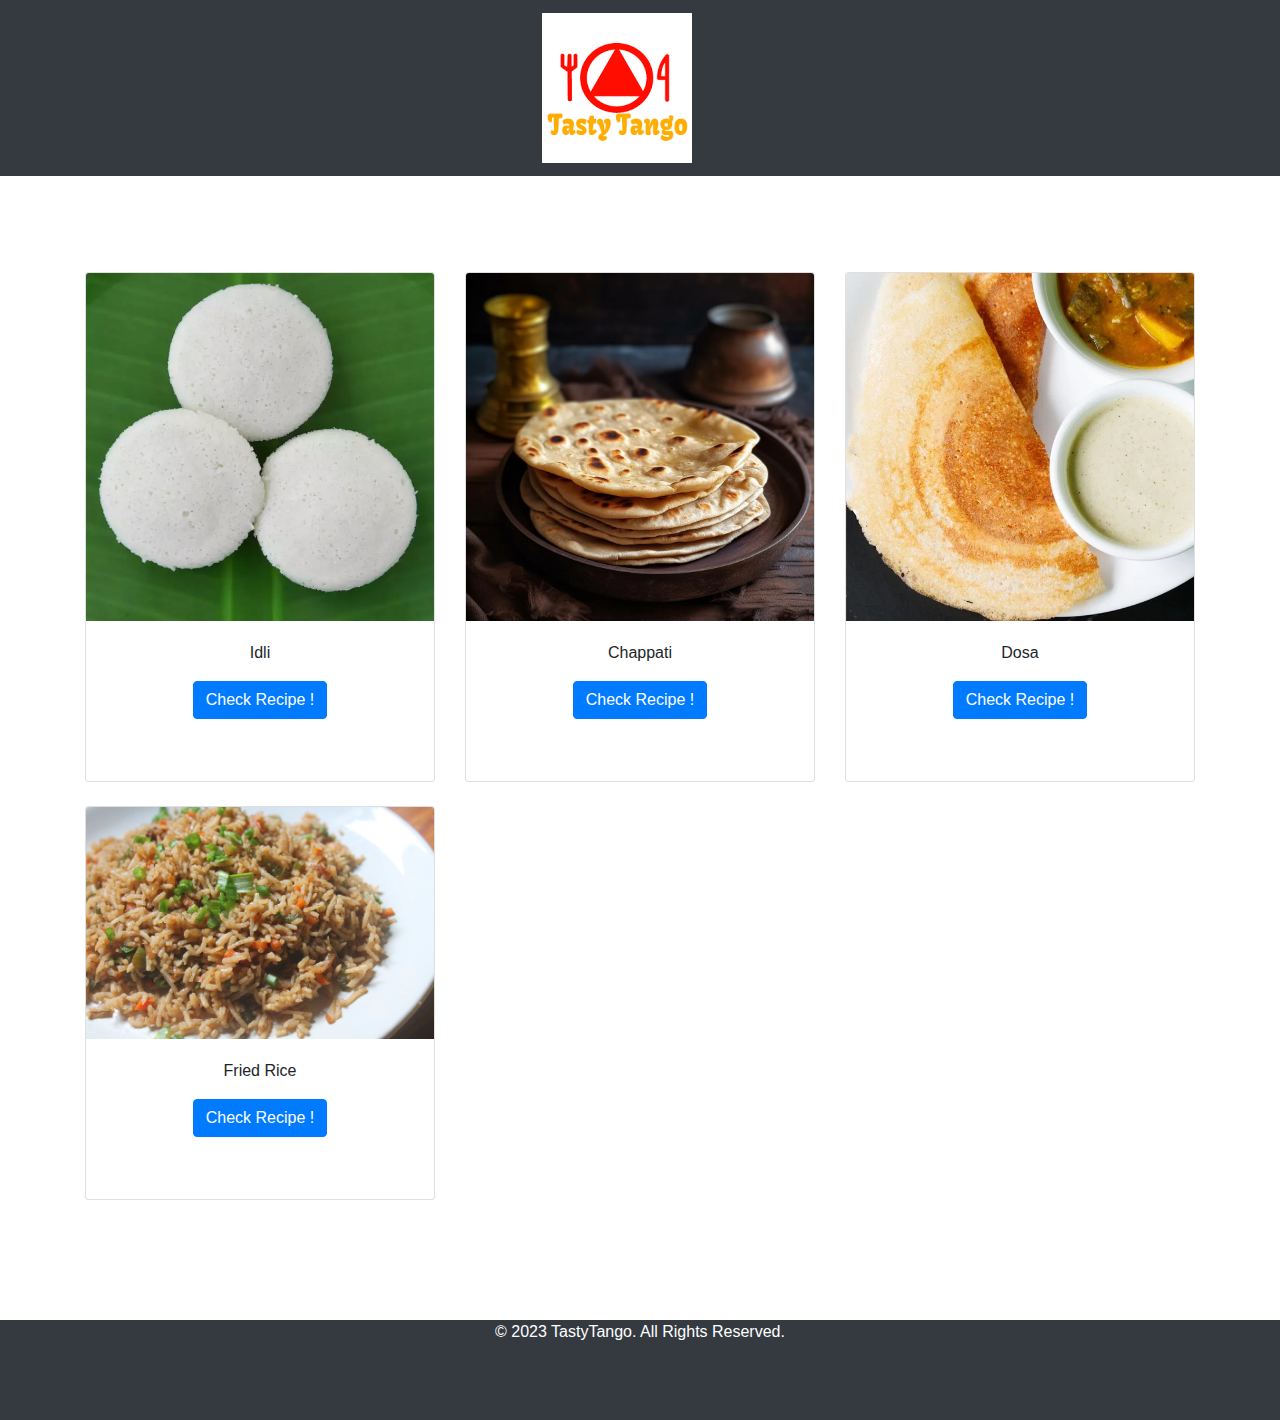
<file: index.html>
<!DOCTYPE html>
<html lang="en">

<head>
  <meta charset="UTF-8">
  <meta name="viewport" content="width=device-width, initial-scale=1">
  <title>Home</title>

  <link rel="stylesheet" href="https://stackpath.bootstrapcdn.com/bootstrap/4.3.1/css/bootstrap.min.css">
  <link rel="stylesheet" type="text/css" href="style.css">
  <link rel="icon" href="/images/logo.png" type="image/x-icon">

</head>

<body>

  <header>
    <nav class="navbar navbar-expand-lg navbar-dark bg-dark">
      <div class="container">
        <div class="row w-100">
          <div class="col text-center">
            <a class="navbar-brand" href="#">
              <img src="/images/logo.png" alt="Logo" class="logo" style="max-width: 150px;">
            </a>
          </div>
        </div>
      </div>
    </nav>
  </header>
  <div class="p-5">
  </div>



  <div class="container">
    <div class="row">

      <div class="col-md-4 mb-4">
        <div class="card">
          <img src="/images/dish.cms" class="card-img-top" alt="Card Image">
          <div class="card-body">
            <p class="card-text">Idli</p>
            <div class="card-btn">
              <a href="index2.html" class="btn btn-primary">Check Recipe !</a>
            </div>
          </div>
        </div>
      </div>

      <div class="col-md-4 mb-4">
        <div class="card">
          <img src="/images/chappati.webp" class="card-img-top" alt="Card Image">
          <div class="card-body">
            <p class="card-text">Chappati</p>
            <div class="card-btn">
              <a href="index3.html" class="btn btn-primary">Check Recipe !</a>
            </div>
          </div>
        </div>
      </div>

      <div class="col-md-4 mb-4">
        <div class="card">
          <img src="/images/dosa.webp" class="card-img-top" alt="Card Image">
          <div class="card-body">
            <p class="card-text">Dosa</p>
            <div class="card-btn">
              <a href="index4.html" class="btn btn-primary">Check Recipe !</a>
            </div>
          </div>
        </div>
      </div>

      <div class="col-md-4 mb-4">
        <div class="card">
          <img src="/images/fried_rice.jpg" class="card-img-top" alt="Card Image">
          <div class="card-body">
            <p class="card-text">Fried Rice</p>
            <div class="card-btn">
              <a href="index5.html" class="btn btn-primary">Check Recipe !</a>
            </div>
          </div>
        </div>
      </div>

    </div>
  </div>

  <div class="p-5">
  </div>

  <footer class="footer bg-dark custom-footer">
    <div class="container text-center text-white">
      <p>&copy; 2023 TastyTango. All Rights Reserved.</p>
    </div>
  </footer>

</body>

</html>
</file>
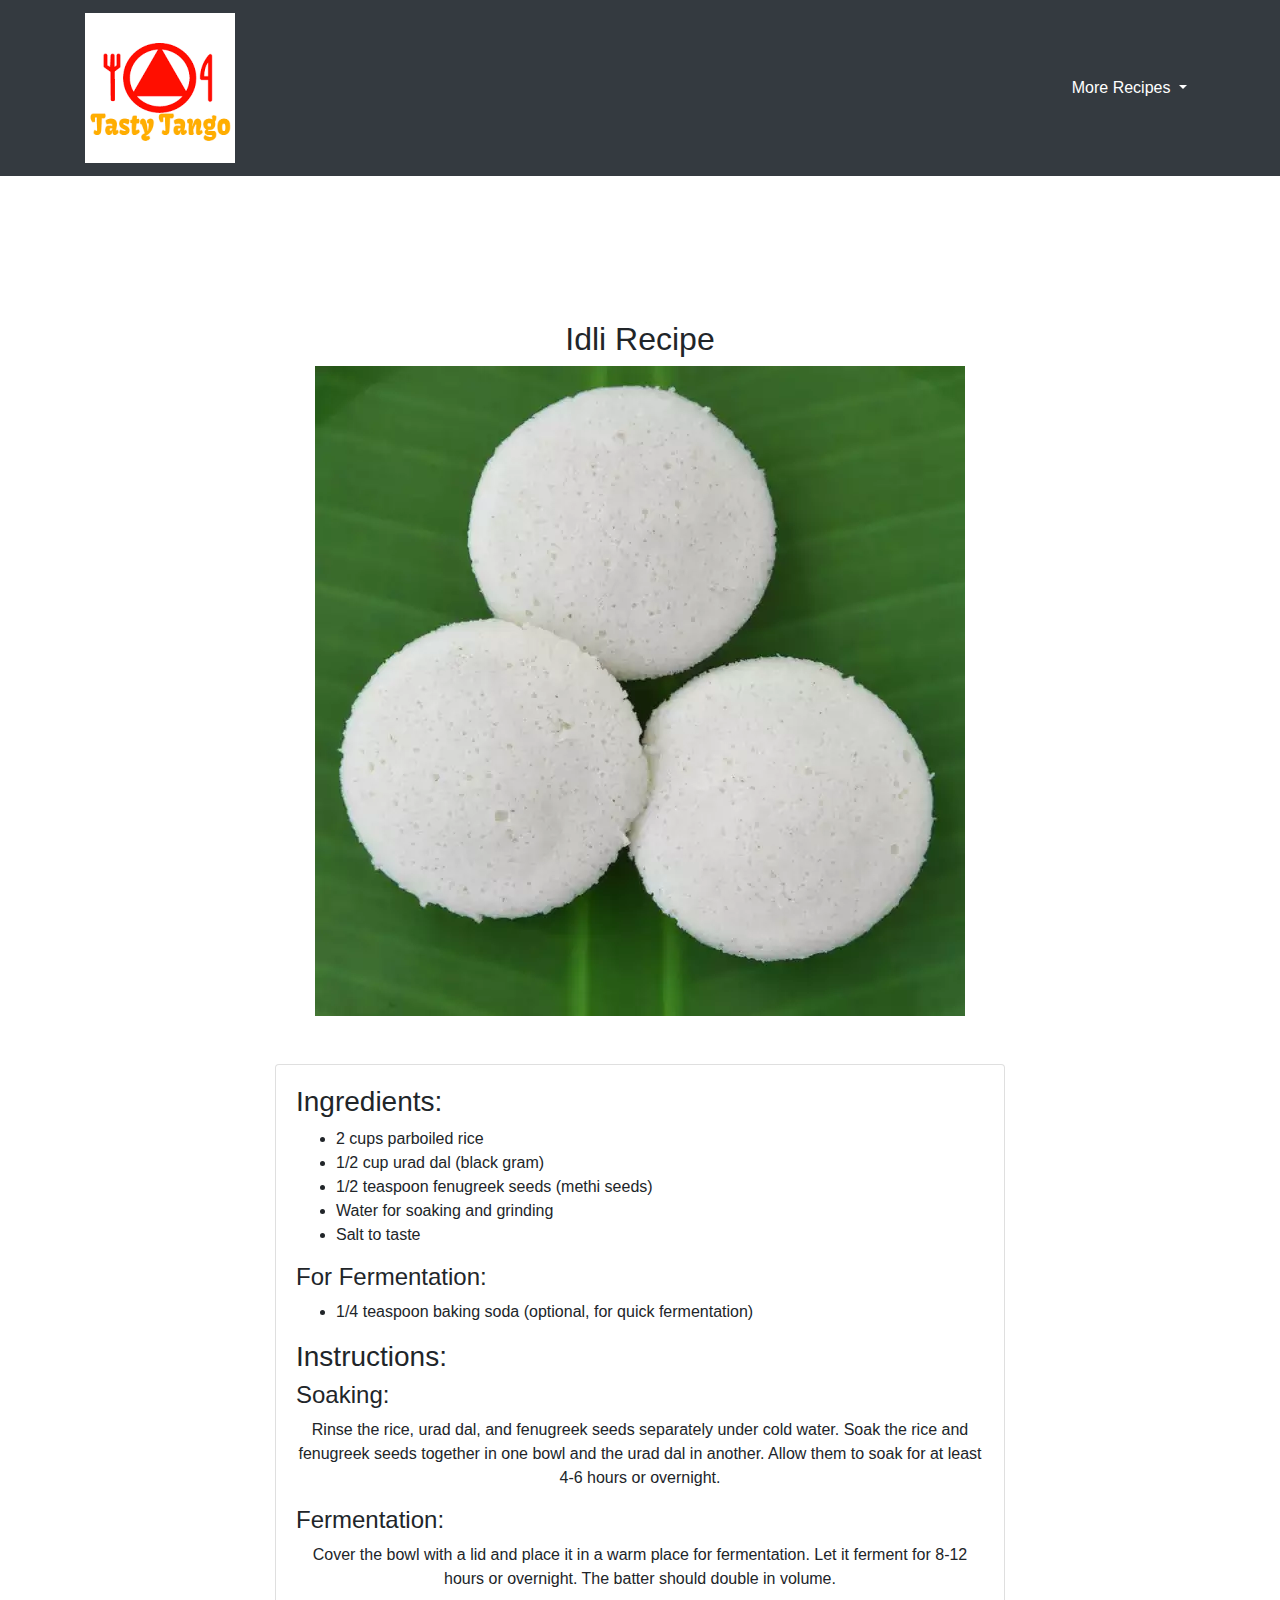
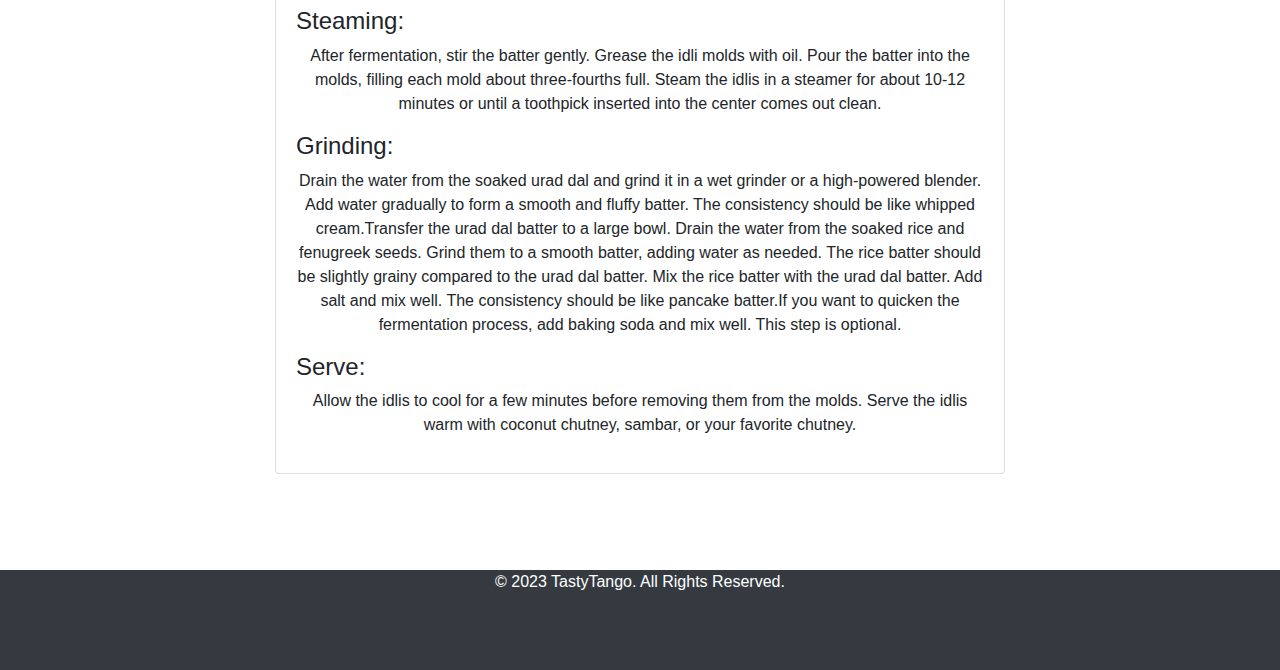
<file: index2.html>
<!DOCTYPE html>
<html lang="en">

<head>
  <meta charset="UTF-8">
  <meta name="viewport" content="width=device-width, initial-scale=1">
  <title>Idli</title>

  <link rel="stylesheet" href="https://stackpath.bootstrapcdn.com/bootstrap/4.3.1/css/bootstrap.min.css">
  <link rel="stylesheet" type="text/css" href="style.css">
  <link rel="icon" href="/images/logo.png" type="image/x-icon">
</head>

<body>

  <header>
    <nav class="navbar navbar-expand-lg navbar-dark bg-dark">
      <div class="container">
        <a class="navbar-brand" href="#">
          <img src="/images/logo.png" alt="Logo" class="logo" style="width: 150px;">
        </a>
        <button class="navbar-toggler" type="button" data-toggle="collapse" data-target="#navbarNav"
          aria-controls="navbarNav" aria-expanded="false" aria-label="Toggle navigation">
          <span class="navbar-toggler-icon"></span>
        </button>
        <div class="collapse navbar-collapse" id="navbarNav">
          <ul class="navbar-nav ml-auto">
            <li class="nav-item dropdown">
              <a class="nav-link dropdown-toggle text-white" href="#" id="Dropdown" role="button" data-toggle="dropdown"
                aria-haspopup="true" aria-expanded="false">
                More Recipes
              </a>
              <div class="dropdown-menu bg-gray" aria-labelledby="Dropdown">
                <a class="dropdown-item" href="/index3.html">Chappati</a>
                <a class="dropdown-item" href="/index4.html">Dosa</a>
                <a class="dropdown-item" href="/index5.html">Fried Rice</a>
              </div>
            </li>
          </ul>
        </div>
      </div>
    </nav>
  </header>

  <div class="p-5">
  </div>

  <div class="container mt-5">
    <div class="row justify-content-center">
      <div class="col-md-8 text-center">
        <h2>Idli Recipe</h2>
        <img src="/images/dish.cms" alt="Responsive Image" class="img-fluid">
      </div>
    </div>
  </div>

  <div class="container">
    <div class="row justify-content-center">
      <div class="col-md-8">

        <div class="card mt-5">
          <div class="card-body">


            <h3>Ingredients:</h3>
            <ul>
              <li>2 cups parboiled rice</li>
              <li>1/2 cup urad dal (black gram)</li>
              <li>1/2 teaspoon fenugreek seeds (methi seeds)</li>
              <li>Water for soaking and grinding</li>
              <li>Salt to taste</li>
            </ul>

            <h4>For Fermentation:</h4>
            <ul>
              <li>1/4 teaspoon baking soda (optional, for quick fermentation)</li>
            </ul>

            <h3>Instructions:</h4>

              <h4>Soaking:</h4>
              <p>Rinse the rice, urad dal, and fenugreek seeds separately under cold water.
                Soak the rice and fenugreek seeds together in one bowl and the urad dal in
                another. Allow them to soak for at least 4-6 hours or overnight.</p>

              <h4>Fermentation:</h4>
              <p>Cover the bowl with a lid and place it in a warm place for fermentation.
                Let it ferment for 8-12 hours or overnight. The batter should double
                in volume.</p>

              <h4>Steaming:</h4>
              <p>After fermentation, stir the batter gently. Grease the idli molds with oil.
                Pour the batter into the molds, filling each mold about three-fourths full.
                Steam the idlis in a steamer for about 10-12 minutes or until a
                toothpick inserted into the center comes out clean.</p>

              <h4>Grinding:</h4>
              <p>Drain the water from the soaked urad dal and grind it in a wet
                grinder or a high-powered blender. Add water gradually to form
                a smooth and fluffy batter. The consistency should be like
                whipped cream.Transfer the urad dal batter to a large bowl. Drain
                the water from the soaked rice and fenugreek seeds. Grind them to
                a smooth batter, adding water as needed. The rice batter should be
                slightly grainy compared to the urad dal batter. Mix the rice
                batter with the urad dal batter. Add salt and mix well. The
                consistency should be like pancake batter.If you want to quicken
                the fermentation process, add baking soda and mix well. This step
                is optional.</p>

              <h4>Serve:</h4>
              <p>Allow the idlis to cool for a few minutes before removing them from the
                molds. Serve the idlis warm with coconut chutney, sambar, or your favorite
                chutney.</p>

          </div>
        </div>

      </div>
    </div>
  </div>

  <div class="p-5">
  </div>

  <footer class="footer bg-dark custom-footer">
    <div class="container text-center text-white">
      <p>&copy; 2023 TastyTango. All Rights Reserved.</p>
    </div>
  </footer>

  <script src="https://code.jquery.com/jquery-3.5.1.slim.min.js"></script>
  <script src="https://cdn.jsdelivr.net/npm/@popperjs/core@2.0.7/dist/umd/popper.min.js"></script>
  <script src="https://stackpath.bootstrapcdn.com/bootstrap/4.5.2/js/bootstrap.min.js"></script>
</body>

</html>
</file>
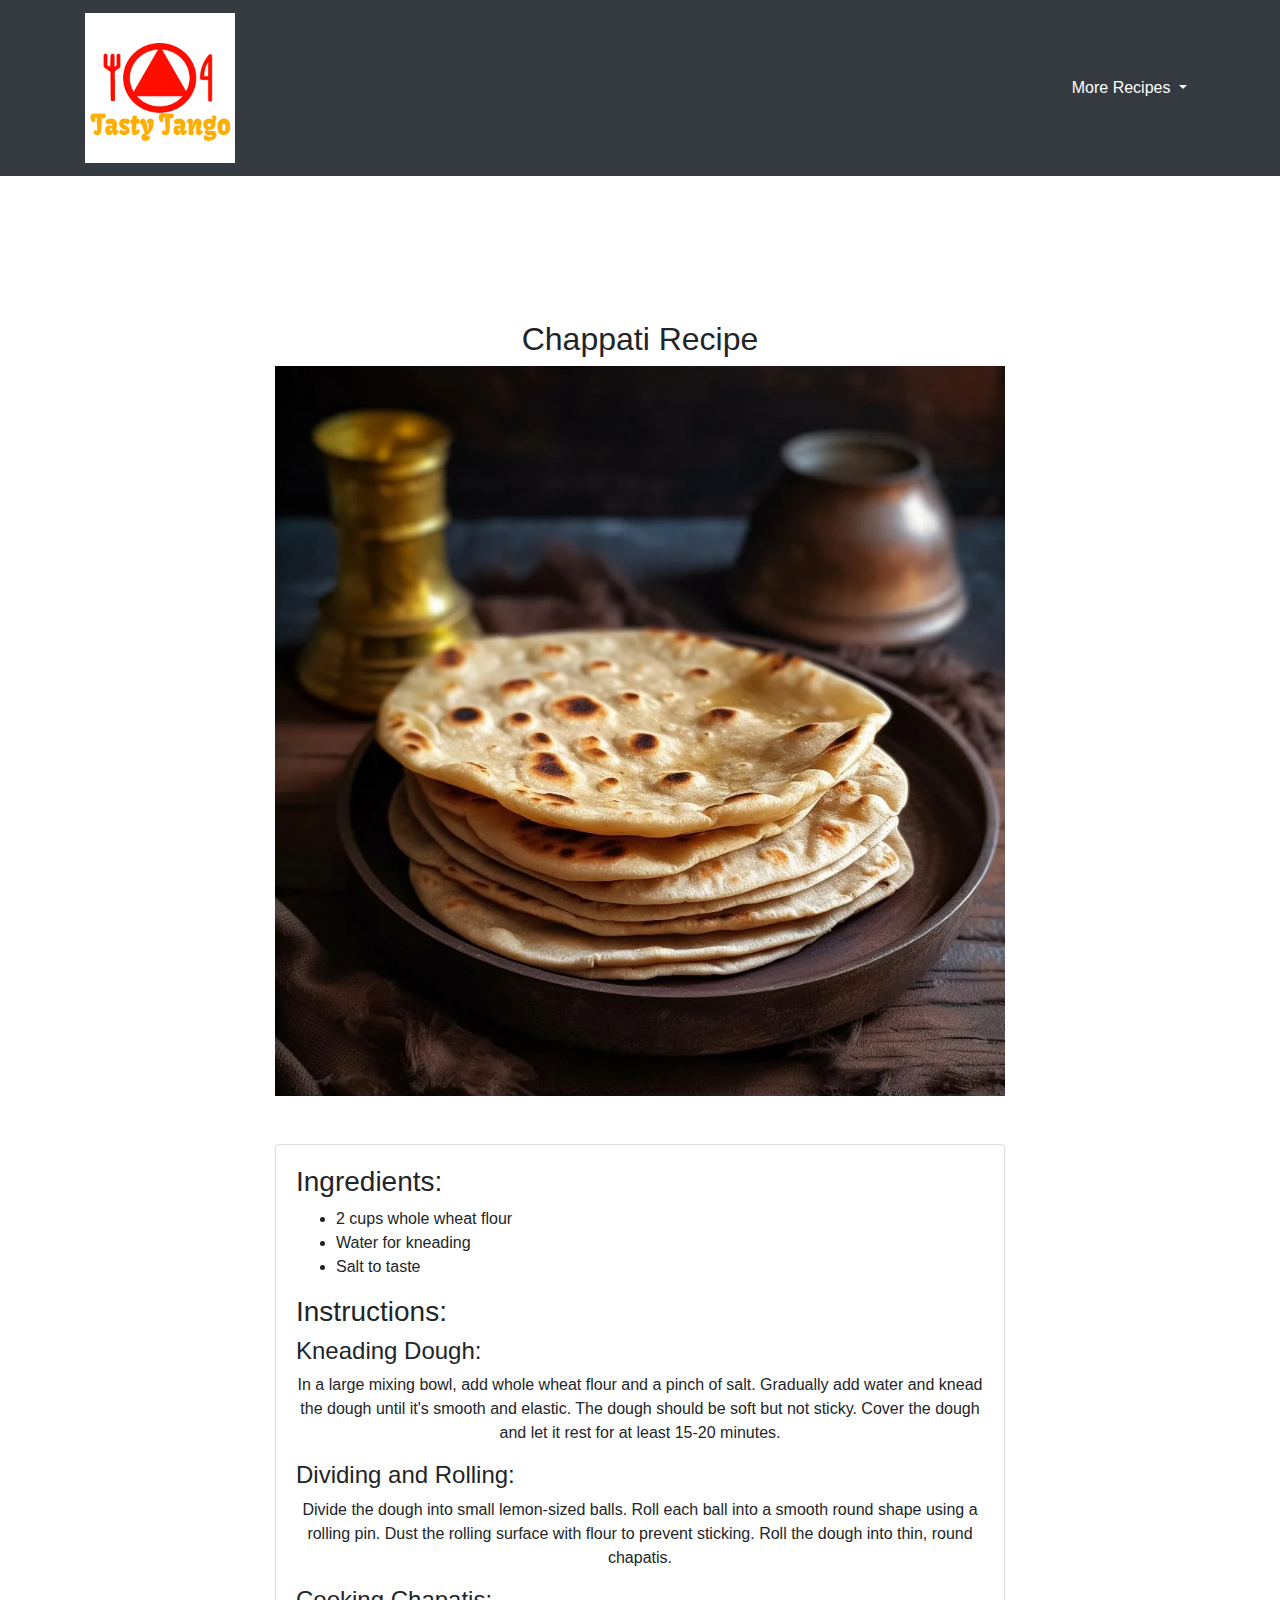
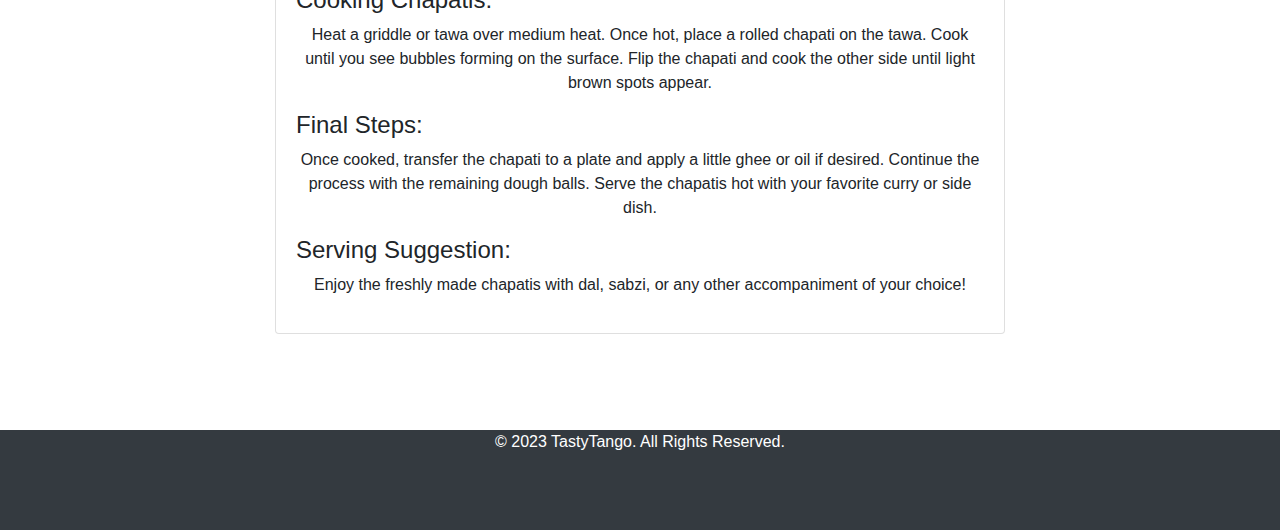
<file: index3.html>
<!DOCTYPE html>
<html lang="en">

<head>
  <meta charset="UTF-8">
  <meta name="viewport" content="width=device-width, initial-scale=1">
  <title>Chappati</title>

  <link rel="stylesheet" href="https://stackpath.bootstrapcdn.com/bootstrap/4.3.1/css/bootstrap.min.css">
  <link rel="stylesheet" type="text/css" href="style.css">
  <link rel="icon" href="/images/logo.png" type="image/x-icon">
</head>

<body>

  <header>
    <nav class="navbar navbar-expand-lg navbar-dark bg-dark">
      <div class="container">
        <a class="navbar-brand" href="#">
          <img src="/images/logo.png" alt="Logo" class="logo" style="width: 150px;">
        </a>
        <button class="navbar-toggler" type="button" data-toggle="collapse" data-target="#navbarNav"
          aria-controls="navbarNav" aria-expanded="false" aria-label="Toggle navigation">
          <span class="navbar-toggler-icon"></span>
        </button>
        <div class="collapse navbar-collapse" id="navbarNav">
          <ul class="navbar-nav ml-auto">
            <li class="nav-item dropdown">
              <a class="nav-link dropdown-toggle text-white" href="#" id="Dropdown" role="button" data-toggle="dropdown"
                aria-haspopup="true" aria-expanded="false">
                More Recipes
              </a>
              <div class="dropdown-menu bg-gray" aria-labelledby="Dropdown">
                <a class="dropdown-item" href="/index2.html">Idli</a>
                <a class="dropdown-item" href="/index4.html">Dosa</a>
                <a class="dropdown-item" href="/index5.html">Fried Rice</a>
              </div>
            </li>
          </ul>
        </div>
      </div>
    </nav>
  </header>

  <div class="p-5">
  </div>

  <div class="container mt-5">
    <div class="row justify-content-center">
      <div class="col-md-8 text-center">
        <h2>Chappati Recipe</h2>
        <img src="/images/chappati.webp" alt="Responsive Image" class="img-fluid">
      </div>
    </div>
  </div>

  <div class="container">
    <div class="row justify-content-center">
      <div class="col-md-8">
        <div class="card mt-5">
          <div class="card-body">

            <h3>Ingredients:</h3>
            <ul>
              <li>2 cups whole wheat flour</li>
              <li>Water for kneading</li>
              <li>Salt to taste</li>
            </ul>

            <h3>Instructions:</h3>

            <h4>Kneading Dough:</h4>
            <p>In a large mixing bowl, add whole wheat flour and a pinch of salt.
              Gradually add water and knead the dough until it's smooth and
              elastic. The dough should be soft but not sticky. Cover the dough
              and let it rest for at least 15-20 minutes.</p>

            <h4>Dividing and Rolling:</h4>
            <p>Divide the dough into small lemon-sized balls. Roll each ball into
              a smooth round shape using a rolling pin. Dust the rolling surface
              with flour to prevent sticking. Roll the dough into thin,
              round chapatis.</p>

            <h4>Cooking Chapatis:</h4>
            <p>Heat a griddle or tawa over medium heat. Once hot, place a rolled
              chapati on the tawa. Cook until you see bubbles forming on the
              surface. Flip the chapati and cook the other side until light brown
              spots appear.</p>

            <h4>Final Steps:</h4>
            <p>Once cooked, transfer the chapati to a plate and apply a little ghee
              or oil if desired. Continue the process with the remaining dough balls.
              Serve the chapatis hot with your favorite curry or side dish.</p>

            <h4>Serving Suggestion:</h4>
            <p>Enjoy the freshly made chapatis with dal, sabzi, or any other
              accompaniment of your choice!</p>

          </div>
        </div>

      </div>
    </div>
  </div>

  <div class="p-5">
  </div>

  <footer class="footer bg-dark custom-footer">
    <div class="container text-center text-white">
      <p>&copy; 2023 TastyTango. All Rights Reserved.</p>
    </div>
  </footer>

  <script src="https://code.jquery.com/jquery-3.5.1.slim.min.js"></script>
  <script src="https://cdn.jsdelivr.net/npm/@popperjs/core@2.0.7/dist/umd/popper.min.js"></script>
  <script src="https://stackpath.bootstrapcdn.com/bootstrap/4.5.2/js/bootstrap.min.js"></script>
</body>

</html>
</file>
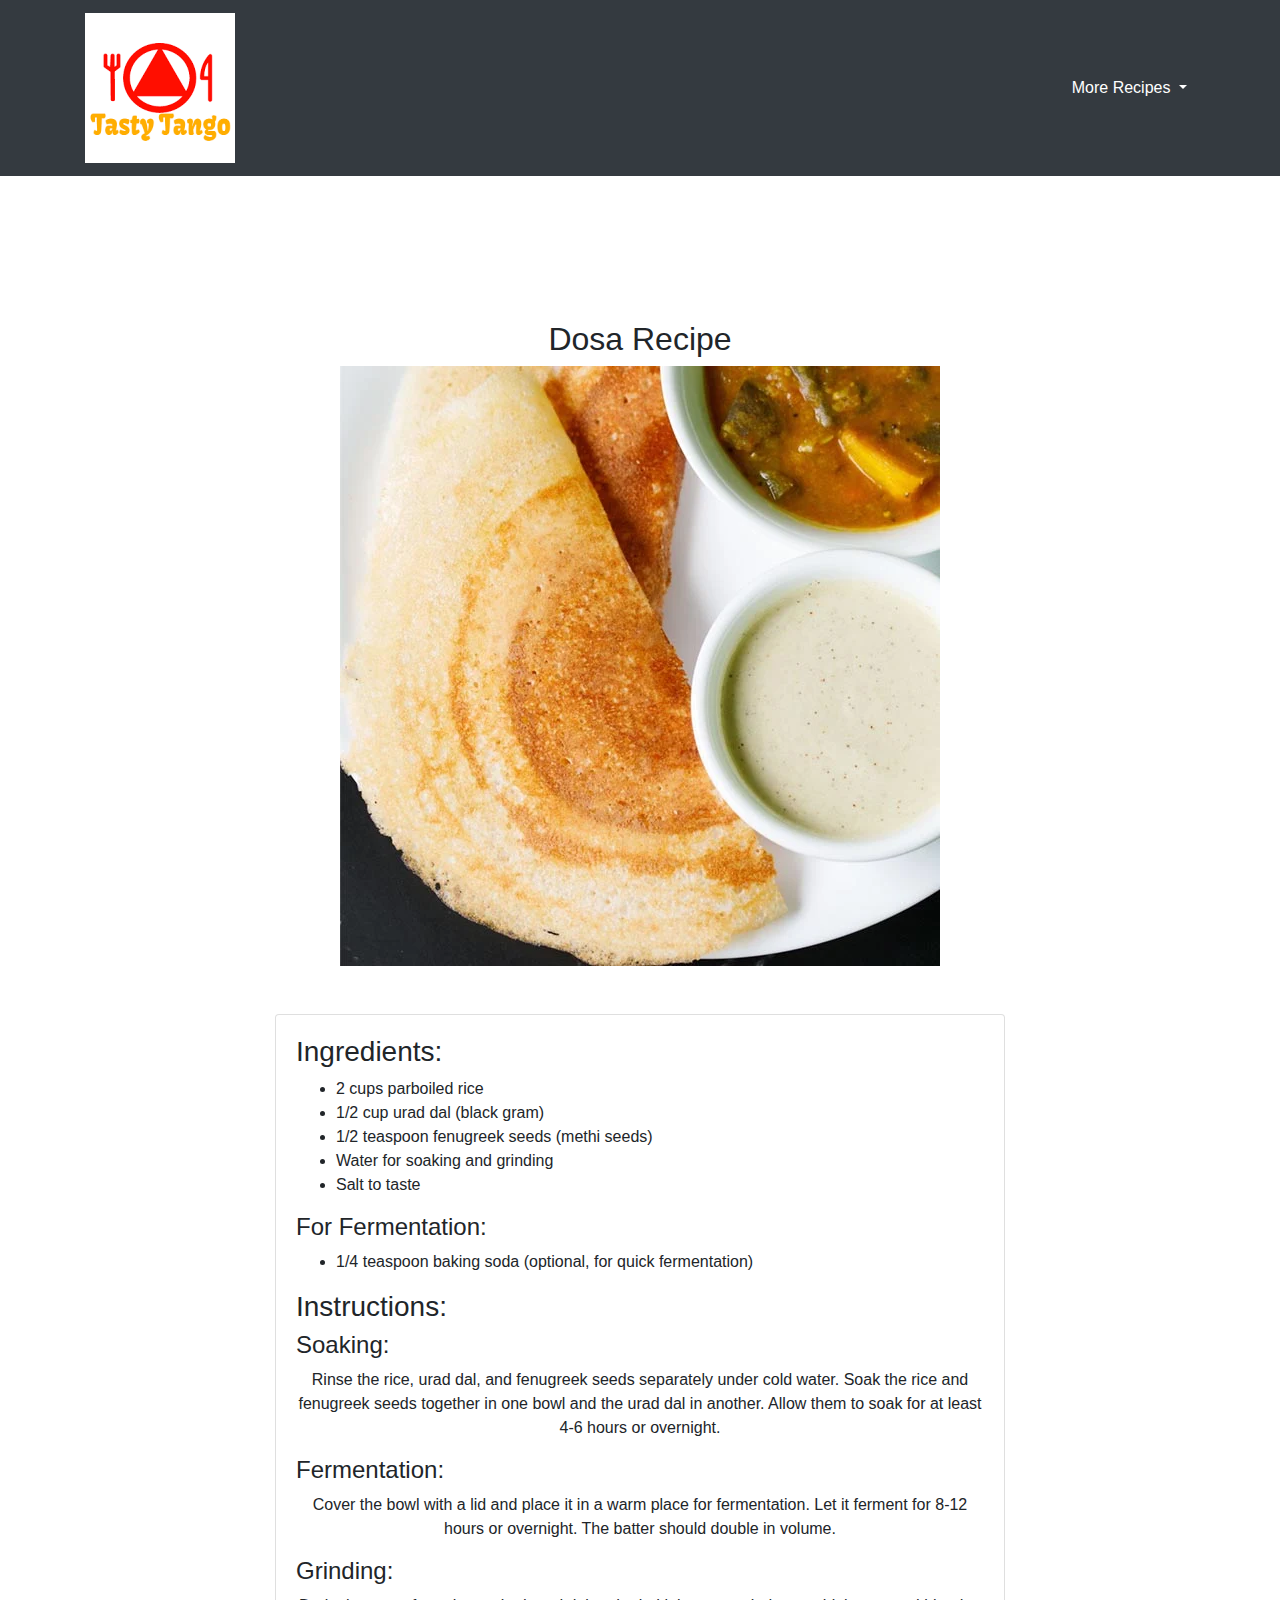
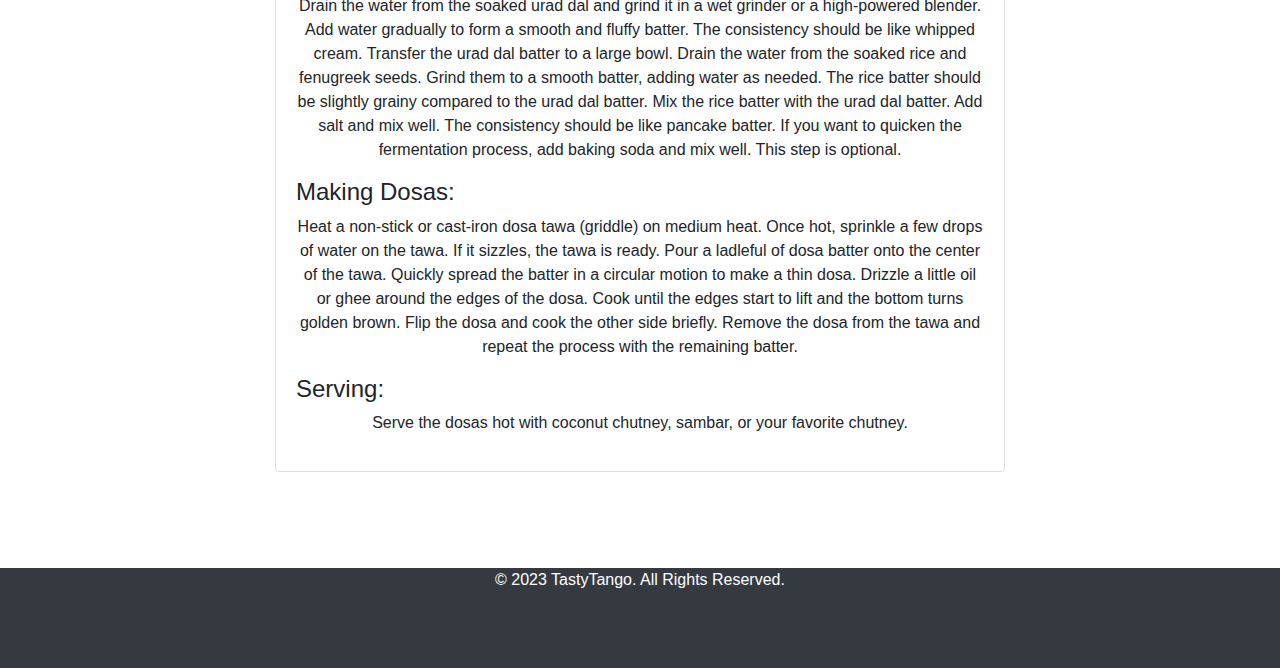
<file: index4.html>
<!DOCTYPE html>
<html lang="en">

<head>
    <meta charset="UTF-8">
    <meta name="viewport" content="width=device-width, initial-scale=1">
    <title>Dosa</title>

    <link rel="stylesheet" href="https://stackpath.bootstrapcdn.com/bootstrap/4.3.1/css/bootstrap.min.css">
    <link rel="stylesheet" type="text/css" href="style.css">
    <link rel="icon" href="/images/logo.png" type="image/x-icon">
</head>

<body>

    <header>
        <nav class="navbar navbar-expand-lg navbar-dark bg-dark">
            <div class="container">
                <a class="navbar-brand" href="#">
                    <img src="/images/logo.png" alt="Logo" class="logo" style="width: 150px;">
                </a>
                <button class="navbar-toggler" type="button" data-toggle="collapse" data-target="#navbarNav"
                    aria-controls="navbarNav" aria-expanded="false" aria-label="Toggle navigation">
                    <span class="navbar-toggler-icon"></span>
                </button>
                <div class="collapse navbar-collapse" id="navbarNav">
                    <ul class="navbar-nav ml-auto">
                        <li class="nav-item dropdown">
                            <a class="nav-link dropdown-toggle text-white" href="#" id="Dropdown" role="button"
                                data-toggle="dropdown" aria-haspopup="true" aria-expanded="false">
                                More Recipes
                            </a>
                            <div class="dropdown-menu bg-gray" aria-labelledby="Dropdown">
                                <a class="dropdown-item" href="/index2.html">Idli</a>
                                <a class="dropdown-item" href="/index3.html">Chappati</a>
                                <a class="dropdown-item" href="/index5.html">Fried Rice</a>
                            </div>
                        </li>
                    </ul>
                </div>
            </div>
        </nav>
    </header>

    <div class="p-5">
    </div>

    <div class="container mt-5">
        <div class="row justify-content-center">
            <div class="col-md-8 text-center">
                <h2>Dosa Recipe</h2>
                <img src="/images/dosa.webp" alt="Responsive Image" class="img-fluid">
            </div>
        </div>
    </div>

    <div class="container">
        <div class="row justify-content-center">
            <div class="col-md-8">

                <div class="card mt-5">
                    <div class="card-body">

                        <h3>Ingredients:</h3>
                        <ul>
                            <li>2 cups parboiled rice</li>
                            <li>1/2 cup urad dal (black gram)</li>
                            <li>1/2 teaspoon fenugreek seeds (methi seeds)</li>
                            <li>Water for soaking and grinding</li>
                            <li>Salt to taste</li>
                        </ul>

                        <h4>For Fermentation:</h4>
                        <ul>
                            <li>1/4 teaspoon baking soda (optional, for quick fermentation)</li>
                        </ul>

                        <h3>Instructions:</h3>

                        <h4>Soaking:</h4>
                        <p>Rinse the rice, urad dal, and fenugreek seeds separately
                            under cold water. Soak the rice and fenugreek seeds
                            together in one bowl and the urad dal in another. Allow
                            them to soak for at least 4-6 hours or overnight.</p>

                        <h4>Fermentation:</h4>
                        <p>Cover the bowl with a lid and place it in a warm place
                            for fermentation. Let it ferment for 8-12 hours or overnight.
                            The batter should double in volume.</p>

                        <h4>Grinding:</h4>
                        <p>Drain the water from the soaked urad dal and grind it
                            in a wet grinder or a high-powered blender. Add water gradually
                            to form a smooth and fluffy batter. The consistency should
                            be like whipped cream. Transfer the urad dal batter to a
                            large bowl. Drain the water from the soaked rice and fenugreek
                            seeds. Grind them to a smooth batter, adding water as needed.
                            The rice batter should be slightly grainy compared to the
                            urad dal batter. Mix the rice batter with the urad dal batter.
                            Add salt and mix well. The consistency should be like pancake
                            batter. If you want to quicken the fermentation process, add
                            baking soda and mix well. This step is optional.</p>

                        <h4>Making Dosas:</h4>
                        <p>Heat a non-stick or cast-iron dosa tawa (griddle) on medium
                            heat. Once hot, sprinkle a few drops of water on the tawa.
                            If it sizzles, the tawa is ready. Pour a ladleful of dosa
                            batter onto the center of the tawa. Quickly spread the batter
                            in a circular motion to make a thin dosa. Drizzle a little oil
                            or ghee around the edges of the dosa. Cook until the edges
                            start to lift and the bottom turns golden brown. Flip the
                            dosa and cook the other side briefly. Remove the dosa from the
                            tawa and repeat the process with the remaining batter.</p>

                        <h4>Serving:</h4>
                        <p>Serve the dosas hot with coconut chutney, sambar, or your
                            favorite chutney.</p>


                    </div>
                </div>

            </div>
        </div>
    </div>

    <div class="p-5">
    </div>

    <footer class="footer bg-dark custom-footer">
        <div class="container text-center text-white">
            <p>&copy; 2023 TastyTango. All Rights Reserved.</p>
        </div>
    </footer>

    <script src="https://code.jquery.com/jquery-3.5.1.slim.min.js"></script>
    <script src="https://cdn.jsdelivr.net/npm/@popperjs/core@2.0.7/dist/umd/popper.min.js"></script>
    <script src="https://stackpath.bootstrapcdn.com/bootstrap/4.5.2/js/bootstrap.min.js"></script>

</body>

</html>
</file>
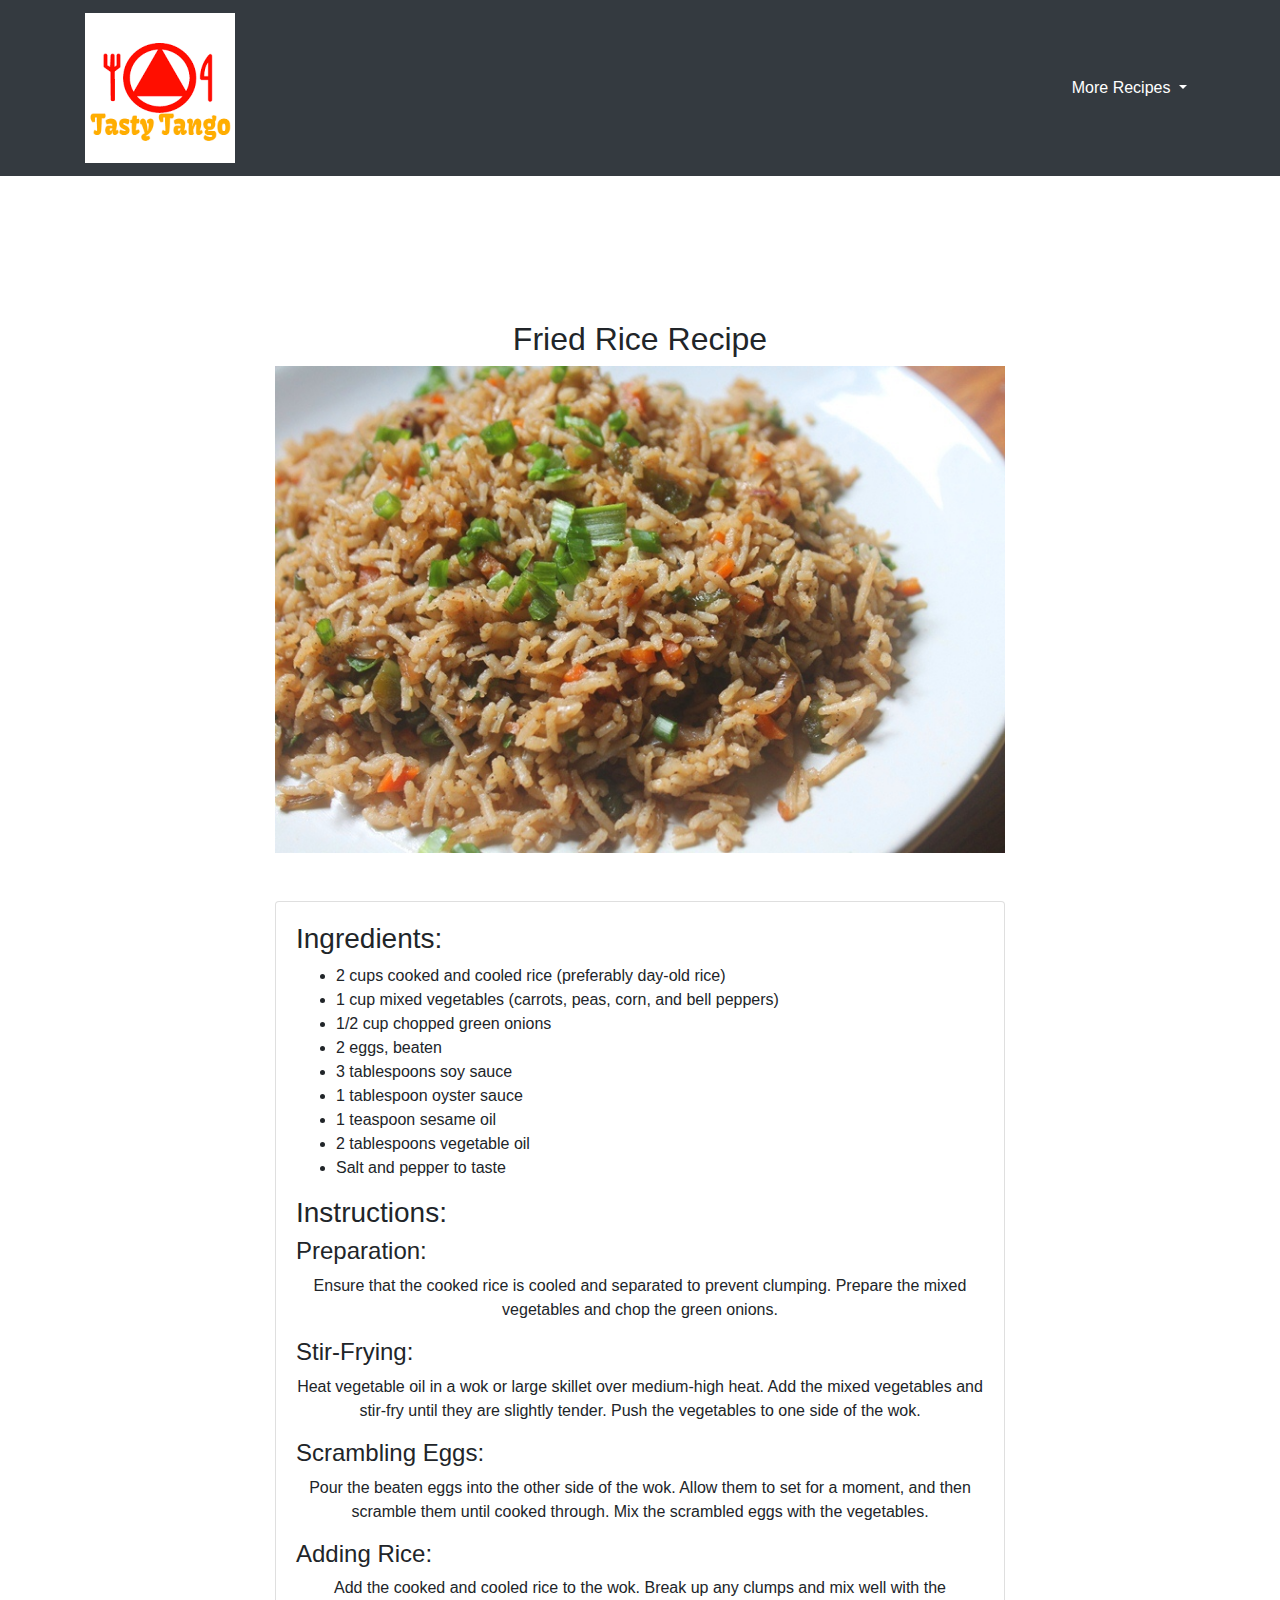
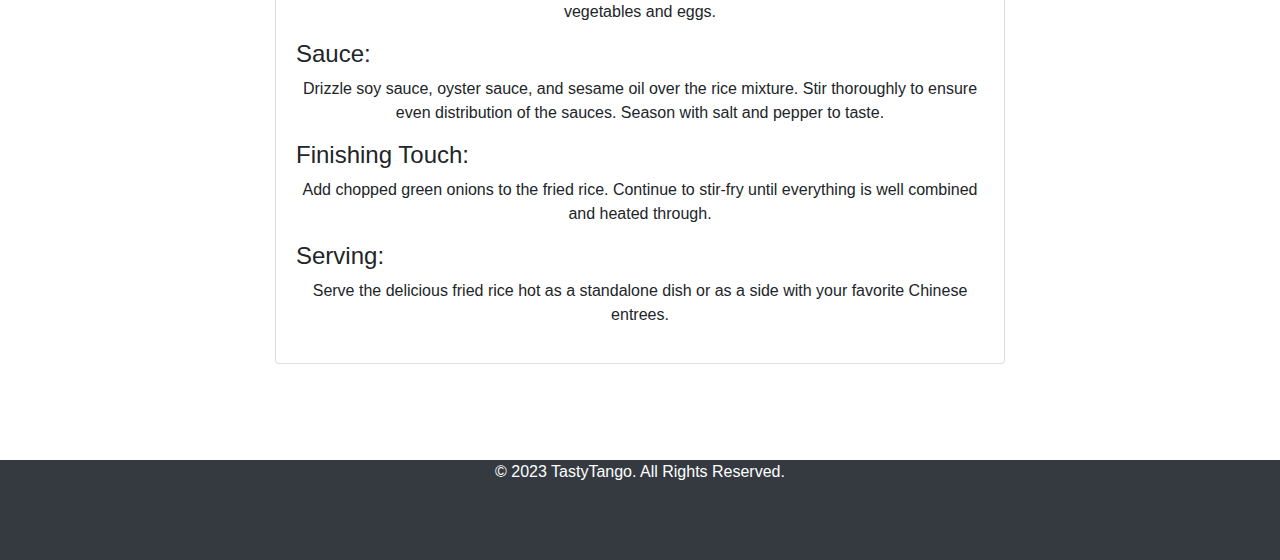
<file: index5.html>
<!DOCTYPE html>
<html lang="en">

<head>
    <meta charset="UTF-8">
    <meta name="viewport" content="width=device-width, initial-scale=1">
    <title>Fried Rice</title>

    <link rel="stylesheet" href="https://stackpath.bootstrapcdn.com/bootstrap/4.3.1/css/bootstrap.min.css">
    <link rel="stylesheet" type="text/css" href="style.css">
    <link rel="icon" href="/images/logo.png" type="image/x-icon">
</head>

<body>

    <header>
        <nav class="navbar navbar-expand-lg navbar-dark bg-dark">
            <div class="container">
                <a class="navbar-brand" href="#">
                    <img src="/images/logo.png" alt="Logo" class="logo" style="width: 150px;">
                </a>
                <button class="navbar-toggler" type="button" data-toggle="collapse" data-target="#navbarNav"
                    aria-controls="navbarNav" aria-expanded="false" aria-label="Toggle navigation">
                    <span class="navbar-toggler-icon"></span>
                </button>
                <div class="collapse navbar-collapse" id="navbarNav">
                    <ul class="navbar-nav ml-auto">
                        <li class="nav-item dropdown">
                            <a class="nav-link dropdown-toggle text-white" href="#" id="Dropdown" role="button"
                                data-toggle="dropdown" aria-haspopup="true" aria-expanded="false">
                                More Recipes
                            </a>
                            <div class="dropdown-menu bg-gray" aria-labelledby="Dropdown">
                                <a class="dropdown-item" href="/index2.html">Idli</a>
                                <a class="dropdown-item" href="/index3.html">Chappati</a>
                                <a class="dropdown-item" href="/index4.html">Dosa</a>
                            </div>
                        </li>
                    </ul>
                </div>
            </div>
        </nav>
    </header>

    <div class="p-5">
    </div>

    <div class="container mt-5">
        <div class="row justify-content-center">
            <div class="col-md-8 text-center">
                <h2>Fried Rice Recipe</h2>
                <img src="/images/fried_rice.jpg" alt="Responsive Image" class="img-fluid">
            </div>
        </div>
    </div>

    <div class="container">
        <div class="row justify-content-center">
            <div class="col-md-8">

                <div class="card mt-5">
                    <div class="card-body">

                        <h3>Ingredients:</h3>
                        <ul>
                            <li>2 cups cooked and cooled rice (preferably day-old rice)</li>
                            <li>1 cup mixed vegetables (carrots, peas, corn, and bell peppers)</li>
                            <li>1/2 cup chopped green onions</li>
                            <li>2 eggs, beaten</li>
                            <li>3 tablespoons soy sauce</li>
                            <li>1 tablespoon oyster sauce</li>
                            <li>1 teaspoon sesame oil</li>
                            <li>2 tablespoons vegetable oil</li>
                            <li>Salt and pepper to taste</li>
                        </ul>

                        <h3>Instructions:</h3>

                        <h4>Preparation:</h4>
                        <p>Ensure that the cooked rice is cooled and separated to prevent clumping. Prepare the mixed
                            vegetables and chop the green onions.</p>

                        <h4>Stir-Frying:</h4>
                        <p>Heat vegetable oil in a wok or large skillet over medium-high heat. Add the mixed vegetables
                            and stir-fry until they are slightly tender. Push the vegetables to one side of the wok.</p>

                        <h4>Scrambling Eggs:</h4>
                        <p>Pour the beaten eggs into the other side of the wok. Allow them to set for a moment, and then
                            scramble them until cooked through. Mix the scrambled eggs with the vegetables.</p>

                        <h4>Adding Rice:</h4>
                        <p>Add the cooked and cooled rice to the wok. Break up any clumps and mix well with the
                            vegetables and eggs.</p>

                        <h4>Sauce:</h4>
                        <p>Drizzle soy sauce, oyster sauce, and sesame oil over the rice mixture. Stir thoroughly to
                            ensure even distribution of the sauces. Season with salt and pepper to taste.</p>

                        <h4>Finishing Touch:</h4>
                        <p>Add chopped green onions to the fried rice. Continue to stir-fry until everything is well
                            combined and heated through.</p>

                        <h4>Serving:</h4>
                        <p>Serve the delicious fried rice hot as a standalone dish or as a side with your favorite
                            Chinese entrees.</p>
                    </div>
                </div>

            </div>
        </div>
    </div>

    <div class="p-5">
    </div>

    <footer class="footer bg-dark custom-footer">
        <div class="container text-center text-white">
            <p>&copy; 2023 TastyTango. All Rights Reserved.</p>
        </div>
    </footer>

    <script src="https://code.jquery.com/jquery-3.5.1.slim.min.js"></script>
    <script src="https://cdn.jsdelivr.net/npm/@popperjs/core@2.0.7/dist/umd/popper.min.js"></script>
    <script src="https://stackpath.bootstrapcdn.com/bootstrap/4.5.2/js/bootstrap.min.js"></script>

</body>

</html>
</file>
<file: style.css>
body {
  height: auto;
}


.custom-footer {
  height: 100px;
  bottom: 0 !important;
}

.card-body {
  min-height: 160px;
}

.card-btn {
  text-align: center;
}

.card p {
  text-align: center;
}
</file>
